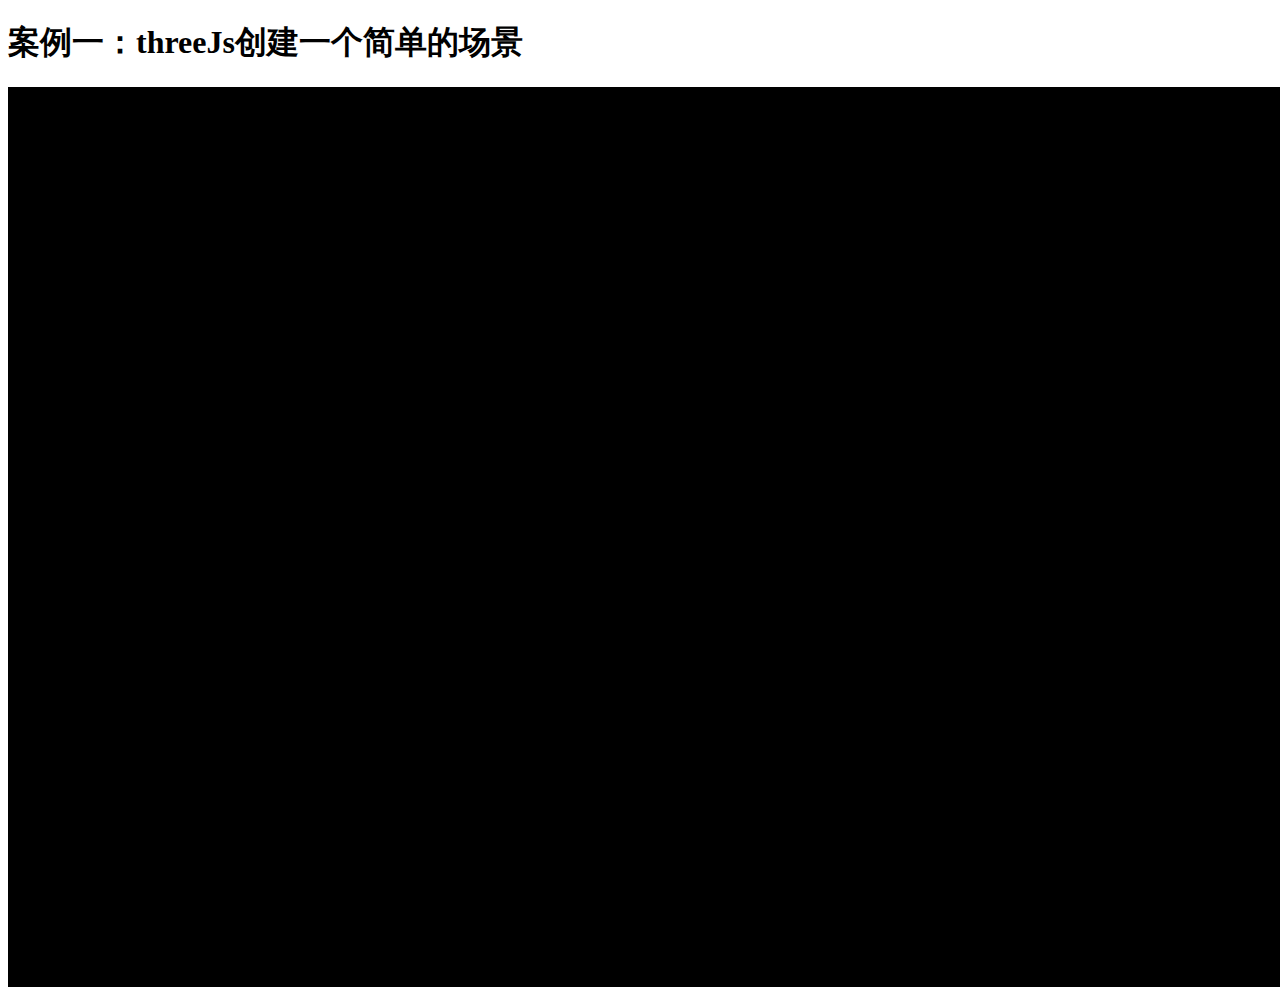
<file: project-code/src/index.html>
<!DOCTYPE html>
<html lang="en">
<head>
    <meta charset="UTF-8">
    <meta name="viewport" content="width=device-width, initial-scale=1.0">
    <title>Document</title>
    <script type="text/javascript" charset="UTF-8" src="./libs/three/three.js"></script>
    <script type="text/javascript" charset="UTF-8" src="./libs/three/controls/TrackballControls.js"></script>
    <script type="text/javascript" charset="UTF-8" src="./libs/three/controls/OrbitControls.js"></script>
</head>
<body>
    <h1>案例一：threeJs创建一个简单的场景</h1>

    <div id="container"></div>
    <script src="./first-scene/index.js"></script>
    <script src="./main.js"></script>
</body>
</html>
</file>
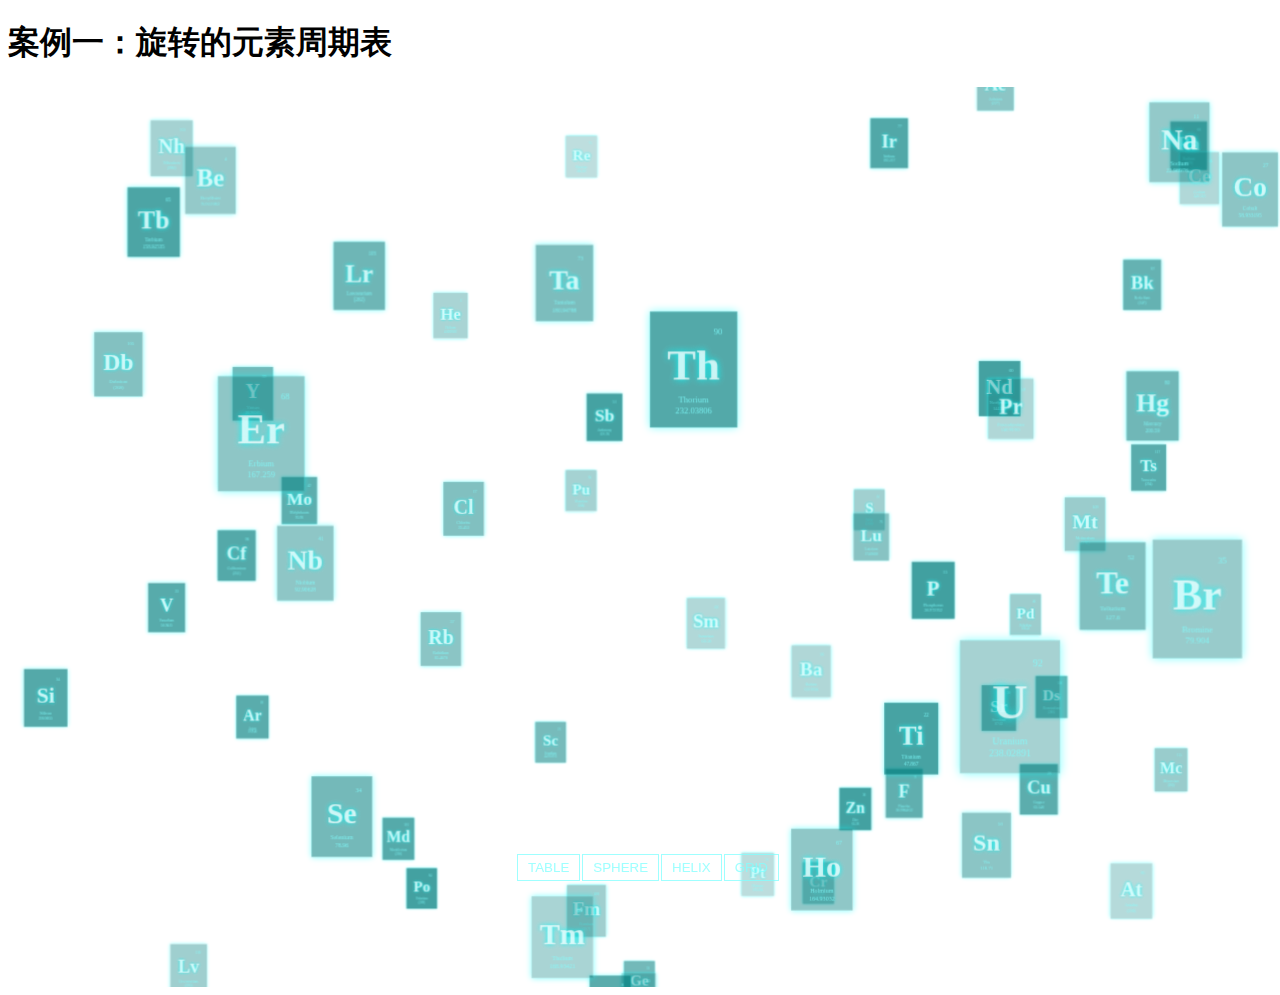
<file: project-code/src/rotate-sphere/rotate_sphere.html>
<!DOCTYPE html>
<html lang="en">
<head>
    <meta charset="UTF-8">
    <meta name="viewport" content="width=device-width, initial-scale=1.0">
    <title>Document</title>
    <link rel="stylesheet" type="text/css" href="./style.css">
    <script type="text/javascript" charset="UTF-8" src="../libs/three/three.js"></script>
    <script type="text/javascript" charset="UTF-8" src="../libs/three/controls/TrackballControls.js"></script>
    <script type="text/javascript" charset="UTF-8" src="../libs/other/Tween.min.js"></script>
    <script type="text/javascript" charset="UTF-8" src="../libs/three/renderers/CSS3DRenderer.js"></script>
</head>
<body>
    <h1>案例一：旋转的元素周期表</h1>

    <div id="container"></div>
    <div id="menu">
        <button id="table">TABLE</button>
        <button id="sphere">SPHERE</button>
        <button id="helix">HELIX</button>
        <button id="grid">GRID</button>
    </div>
    <script src="./rotate.js"></script>
</body>
</html>
</file>
<file: project-code/src/rotate-sphere/style.css>
#menu {
    position: absolute;
    bottom: 20px;
    width: 100%;
    text-align: center;
}

.element {
    width: 120px;
    height: 160px;
    box-shadow: 0px 0px 12px rgba(0,255,255,0.5);
    border: 1px solid rgba(127,255,255,0.25);
    text-align: center;
    line-height: normal;
    cursor: default;
}

.element:hover {
    box-shadow: 0px 0px 12px rgba(0,255,255,0.75);
    border: 1px solid rgba(127,255,255,0.75);
}

    .element .number {
        position: absolute;
        top: 20px;
        right: 20px;
        font-size: 12px;
        color: rgba(127,255,255,0.75);
    }

    .element .symbol {
        position: absolute;
        top: 40px;
        left: 0px;
        right: 0px;
        font-size: 60px;
        font-weight: bold;
        color: rgba(255,255,255,0.75);
        text-shadow: 0 0 10px rgba(0,255,255,0.95);
    }

    .element .details {
        position: absolute;
        bottom: 15px;
        left: 0px;
        right: 0px;
        font-size: 12px;
        color: rgba(127,255,255,0.75);
    }

button {
    color: rgba(127,255,255,0.75);
    background: transparent;
    outline: 1px solid rgba(127,255,255,0.75);
    border: 0px;
    padding: 5px 10px;
    cursor: pointer;
}

button:hover {
    background-color: rgba(0,255,255,0.5);
}

button:active {
    color: #000000;
    background-color: rgba(0,255,255,0.75);
}
</file>
